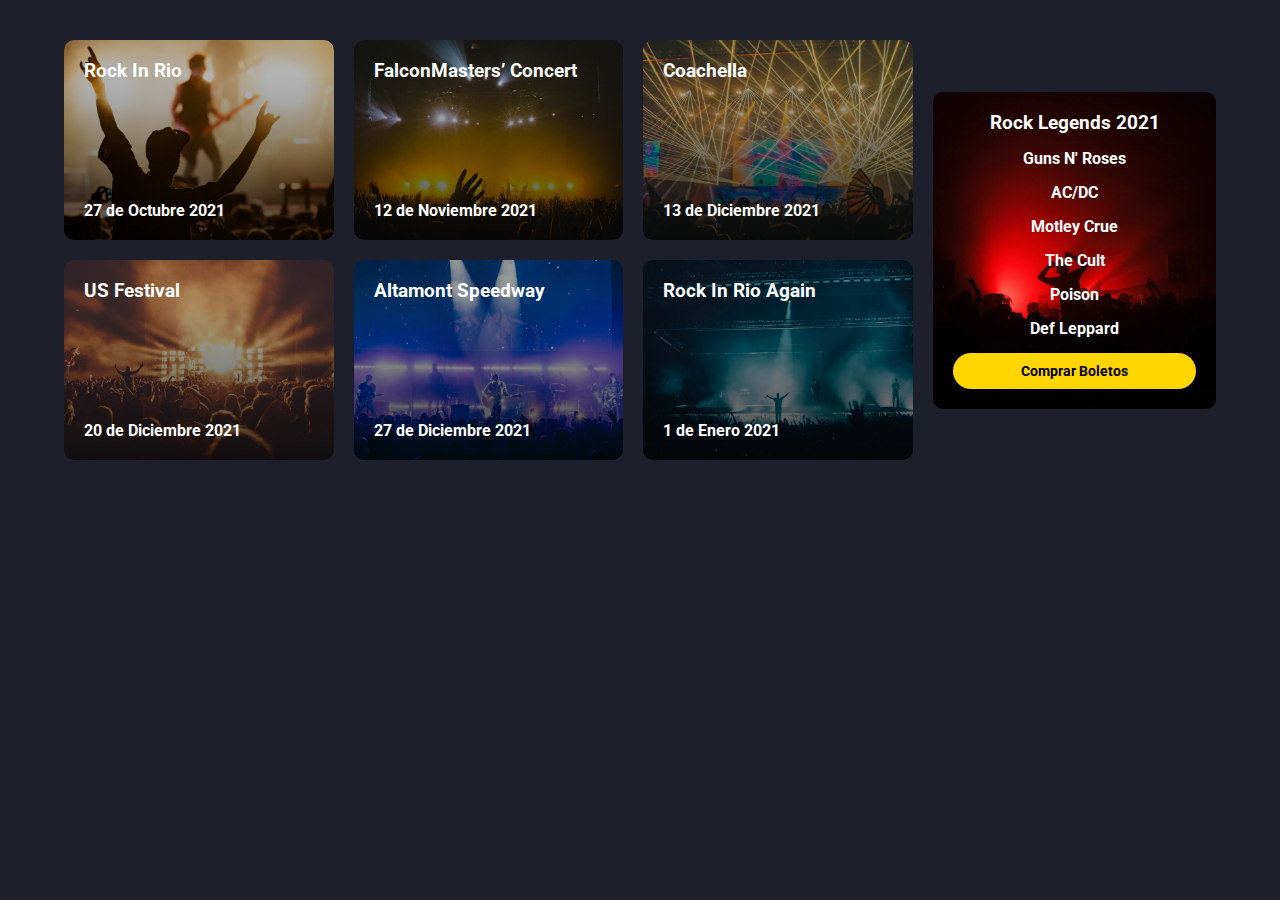
<file: grid-vs-flexbox-master/grid-vs-flexbox-master/index.html>
<!DOCTYPE html>
<html lang="en">
<head>
	<meta charset="UTF-8">
	<meta http-equiv="X-UA-Compatible" content="IE=edge">
	<meta name="viewport" content="width=device-width, initial-scale=1.0">
	<link rel="preconnect" href="https://fonts.googleapis.com">
	<link rel="preconnect" href="https://fonts.gstatic.com" crossorigin>
	<link href="https://fonts.googleapis.com/css2?family=Roboto:wght@400;700&display=swap" rel="stylesheet"> 
	<link rel="stylesheet" href="estilos.css">
	<title>Flexbox vs CSS Grid</title>
</head>
<body>
	<div class="contenedor">
		<div class="contenedor-conciertos">

			<div class="card" style="background-image: url('./img/1.jpg')">
				<div class="textos">
					<h3>Rock In Rio</h3>
					<p>27 de Octubre 2021</p>
				</div>
			</div>

			<div class="card" style="background-image: url('./img/2.jpg')">
				<div class="textos">
					<h3>FalconMasters’ Concert</h3>
					<p>12 de Noviembre 2021</p>
				</div>
			</div>

			<div class="card" style="background-image: url('./img/3.jpg')">
				<div class="textos">
					<h3>Coachella</h3>
					<p>13 de Diciembre 2021</p>
				</div>
			</div>

			<div class="card" style="background-image: url('./img/4.jpg')">
				<div class="textos">
					<h3>US Festival</h3>
					<p>20 de Diciembre 2021</p>
				</div>
			</div>

			<div class="card" style="background-image: url('./img/5.jpg')">
				<div class="textos">
					<h3>Altamont Speedway</h3>
					<p>27 de Diciembre 2021</p>
				</div>
			</div>
			
			<div class="card" style="background-image: url('./img/6.jpg')">
				<div class="textos">
					<h3>Rock In Rio Again</h3>
					<p>1 de Enero 2021</p>
				</div>
			</div>
		</div>

		<div class="banner" style="background-image: url('./img/banner.jpg')">
			<h3>Rock Legends 2021</h3>
			<ul>
				<li>Guns N' Roses</li>
				<li>AC/DC</li>
				<li>Motley Crue</li>
				<li>The Cult</li>
				<li>Poison</li>
				<li>Def Leppard</li>
			</ul>
			<button class="boton">Comprar Boletos</button>
		</div>
	</div>
</body>
</html>
</file>
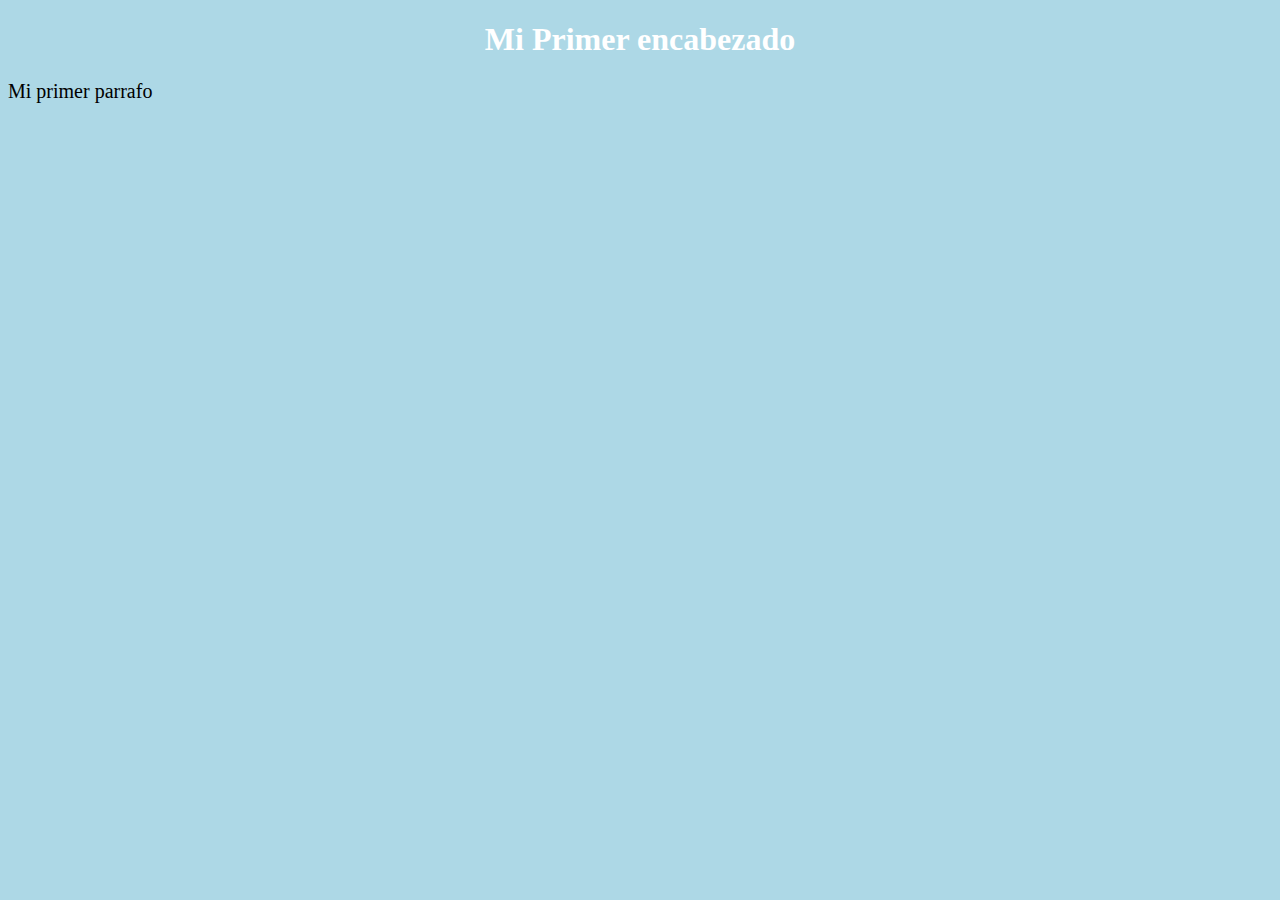
<file: test.html>
<!DOCTYPE html>
<html lang="en">
<head>
    <meta charset="UTF-8">
    <meta name="viewport" content="width=device-width, initial-scale=1.0">
    <title>Document</title>
    <link rel="stylesheet" type="text/css"  href="test.css">
</head>
<body>
    <h1>Mi Primer encabezado</h1>
    <p>Mi primer parrafo</p>
</body>
</html>
</file>
<file: grid-vs-flexbox-master/grid-vs-flexbox-master/estilos.css>
* {
	padding: 0;
	margin: 0;
	box-sizing: border-box;
}

body {
	background: #1D202B;
	color: #fff;
	font-family: 'Roboto', sans-serif;
	min-height: 100vh;
}

.contenedor {
	width: 90%;
	max-width: 1200px;
	margin: auto;
	padding: 40px 0;

	/* Flexbox */
	/* display: flex;
	gap: 20px; */

	/* Grid */
	display: grid;
	grid-template-columns: 3fr 1fr;
	gap: 20px;

	align-items: center;
	
}

.titulo {
	font-size: 24px;
	padding: 20px 0;
}

.contenedor-conciertos {
	/* Flexbox */
	/* width: 70%;

	display: flex;
	flex-wrap: wrap;
	gap: 20px; */

	/* Grid */
	display: grid;
	grid-template-columns: repeat(3, 1fr);
	gap: 20px;
}

.card {
	border-radius: 10px;
	min-height: 200px;
	font-weight: bold;
	padding: 20px;
	position: relative;
	overflow: hidden;
	background-size: cover;
	background-position: center center;

	/* Flexbox */
	/* width: calc(33.33% - 20px); */
}

.card .textos {
	height: 100%;
	
	/* Flebox */
	display: flex;
	flex-direction: column;
	justify-content: space-between;

	/* Grid */
	/* display: grid;
	grid-template-rows: 1fr auto; */
}

.banner {
	border-radius: 10px;
	text-align: center;
	padding: 20px;
	background-size: cover;
	background-position: center center;

	/* Flexbox */
	/* width: 30%; */
	display: flex;
	flex-direction: column;
	justify-content: space-between;

	/* Grid */
	/* display: grid;
	grid-template-rows: auto auto auto;
	align-items: center; */
}

.banner ul {
	list-style: none;
}

.banner ul li {
	margin: 15px;
	font-weight: bold;
}

.banner .boton {
	background: #FFD600;
	display: block;
	width: 100%;
	font-weight: bold;
	font-size: 14px;
	text-align: center;
	padding: 10px;
	border: none;
	border-radius: 100px;
	font-family: 'Roboto', sans-serif;
	cursor: pointer;
}

@media screen and (max-width: 900px) {
	
}

@media screen and (max-width: 700px) {
	
}

@media screen and (max-width: 600px) {

}
</file>
<file: test.css>
body {
background-color: lightblue;
}

h1 {
    color: white;
    text-align: center;
}

p {
    font-family: Verdana;
    font-size: 20px;
}
</file>
